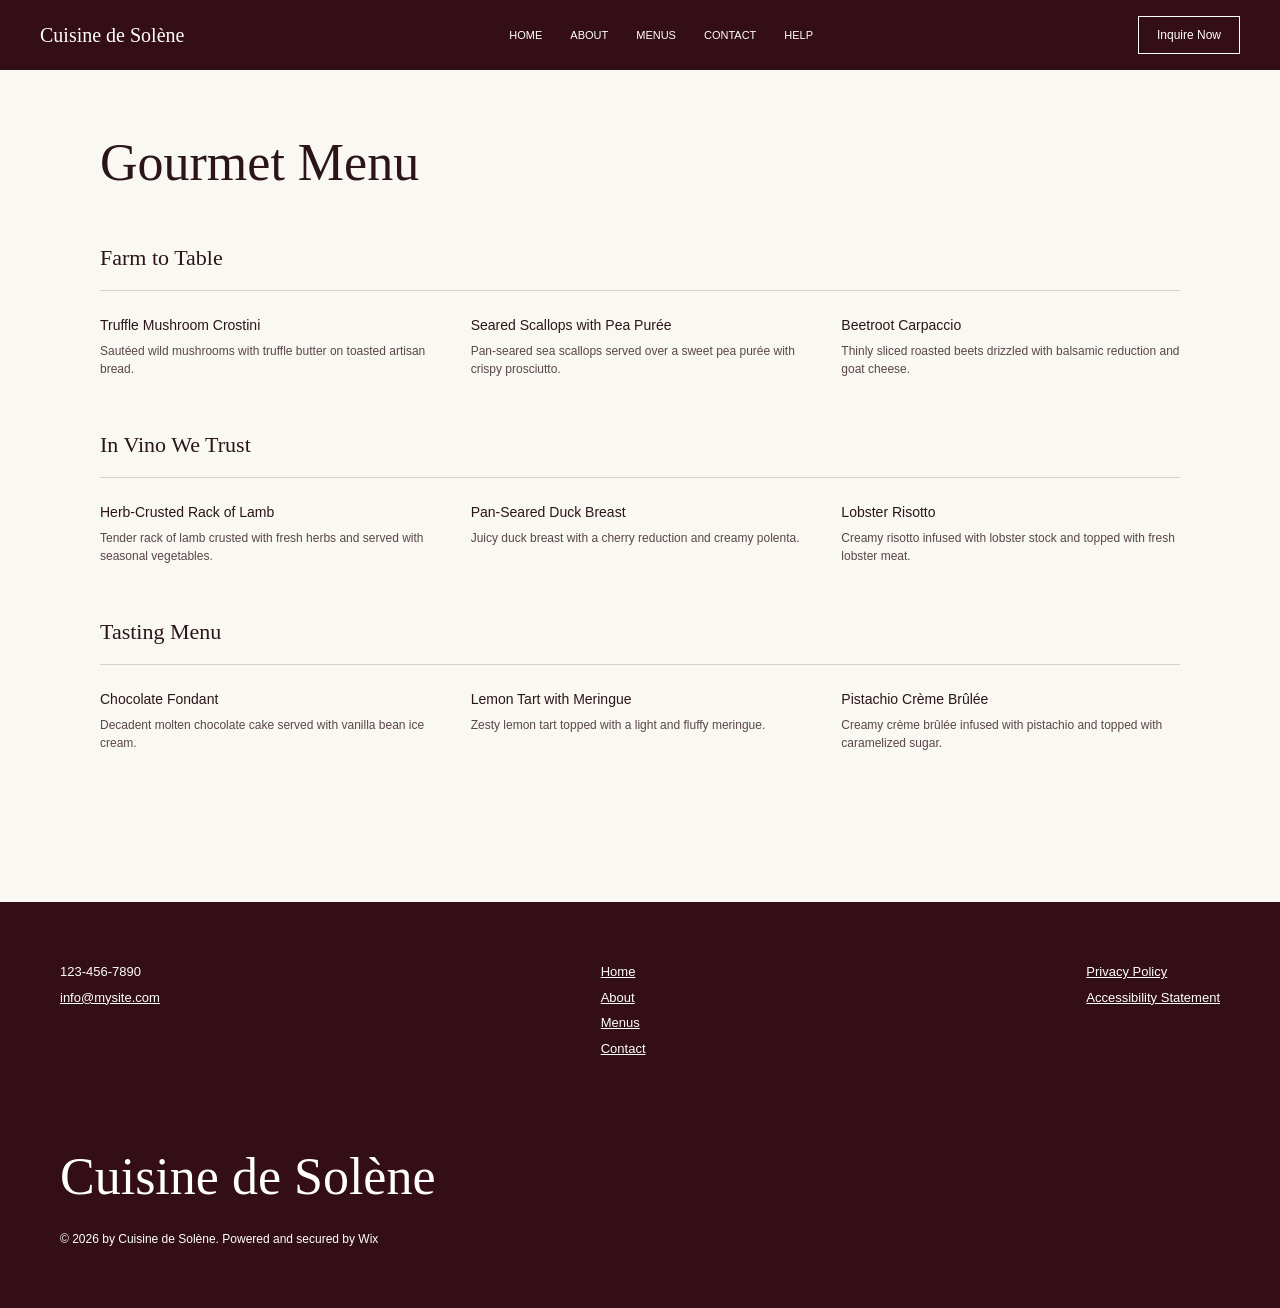
<file: Project/Bakuri/menus.html>
<!DOCTYPE html>
<html lang="georgiaaaaaaaaaaaaaa">
<head>
    <meta charset="UTF-8">
    <meta name="viewport" content="width=device-width, initial-scale=1.0">
    <title>Menus | Cuisine de Solène</title>
    <link rel="stylesheet" href="menus.css">
</head>
<body>

    <header class="Bakuri">
        <a href="index.html" class="Facacc">Cuisine de Solène</a>
        <nav class="skami">
            <a href="index.html">HOME</a>
            <a href="about.html">ABOUT</a>
            <a href="menus.html">MENUS</a>
            <a href="contact.html">CONTACT</a>
          <a href="Help.html">HELP</a>
        </nav>
        <a href="index.html#contact" class="money">Inquire Now</a>
    </header>

    <main class="magida">
        <h1 class="menu-title">Gourmet Menu</h1>

        <section class="box1">
            <h2 class="menu-cat">Farm to Table</h2>
            <div class="box2">
                <article class="iphone">
                    <h3 class="dish-name">Truffle Mushroom Crostini</h3>
                    <p class="dish-desc">Sautéed wild mushrooms with truffle butter on toasted artisan bread.</p>
                </article>
                <article class="iphone">
                    <h3 class="dish-name">Seared Scallops with Pea Purée</h3>
                    <p class="dish-desc">Pan-seared sea scallops served over a sweet pea purée with crispy prosciutto.</p>
                </article>
                <article class="iphone">
                    <h3 class="dish-name">Beetroot Carpaccio</h3>
                    <p class="dish-desc">Thinly sliced roasted beets drizzled with balsamic reduction and goat cheese.</p>
                </article>
            </div>
        </section>

        <section class="box1">
            <h2 class="menu-cat">In Vino We Trust</h2>
            <div class="box2">
                <article class="iphone">
                    <h3 class="dish-name">Herb-Crusted Rack of Lamb</h3>
                    <p class="dish-desc">Tender rack of lamb crusted with fresh herbs and served with seasonal vegetables.</p>
                </article>
                <article class="iphone">
                    <h3 class="dish-name">Pan-Seared Duck Breast</h3>
                    <p class="dish-desc">Juicy duck breast with a cherry reduction and creamy polenta.</p>
                </article>
                <article class="iphone">
                    <h3 class="dish-name">Lobster Risotto</h3>
                    <p class="dish-desc">Creamy risotto infused with lobster stock and topped with fresh lobster meat.</p>
                </article>
            </div>
        </section>

        <section class="box1">
            <h2 class="menu-cat">Tasting Menu</h2>
            <div class="box2">
                <article class="iphone">
                    <h3 class="dish-name">Chocolate Fondant</h3>
                    <p class="dish-desc">Decadent molten chocolate cake served with vanilla bean ice cream.</p>
                </article>
                <article class="iphone">
                    <h3 class="dish-name">Lemon Tart with Meringue</h3>
                    <p class="dish-desc">Zesty lemon tart topped with a light and fluffy meringue.</p>
                </article>
                <article class="iphone">
                    <h3 class="dish-name">Pistachio Crème Brûlée</h3>
                    <p class="dish-desc">Creamy crème brûlée infused with pistachio and topped with caramelized sugar.</p>
                </article>
            </div>
        </section>
    </main>

    <footer class="Bakuri" id="contact">
        <div class="footer-top">
            <div class="footer-col">
                <span>123-456-7890</span>
                <a href="mailto:info@mysite.com" class="footer-link">info@mysite.com</a>
            </div>
            <div class="footer-col">
                <a href="index.html" class="footer-link">Home</a>
                <a href="about.html" class="footer-link">About</a>
                <a href="menus.html" class="footer-link">Menus</a>
                <a href="./contact.html" class="footer-link">Contact</a>
            </div>
            <div class="footer-col">
                <a href="#" class="footer-link">Privacy Policy</a>
                <a href="#" class="footer-link">Accessibility Statement</a>
            </div>
        </div>
        <div class="footer-bottom">
            <h2 class="footer-logo">Cuisine de Solène</h2>
            <p class="footer-copy">© 2026 by Cuisine de Solène. Powered and secured by Wix</p>
        </div>
    </footer>

</body>
</html>
</file>
<file: Project/Bakuri/menus.css>
* {
    margin: 0;
    padding: 0;
    box-sizing: border-box;
}

body {
    font-family: Georgia, serif;
    background-color: #f9f8f3;
    color: #2c1518;
    line-height: 1.5;
}

a {
    text-decoration: none;
    color: inherit;
}

.Bakuri {
    background-color: #340e17;
    color: #ffffff;
}

header.Bakuri {
    display: flex;
    justify-content: space-between;
    align-items: center;
    padding: 16px 40px;
}

.Facacc {
    font-size: 20px;
}

.skami {
    display: flex;
    gap: 28px;
    font-family: Arial, sans-serif;
    font-size: 11px;
}

.money {
    background-color: #340e17;
    color: #ffffff;
    padding: 9px 18px;
    font-family: Arial, sans-serif;
    font-size: 12px;
    border: 1px solid #ffffff;
}

.magida {
    max-width: 1160px;
    margin: 0 auto;
    padding: 64px 40px 100px 40px;
}

.menu-title {
    font-size: 52px;
    font-weight: normal;
    line-height: 1.1;
    margin-bottom: 50px;
}

.box1 {
    margin-bottom: 50px;
}

.menu-cat {
    font-size: 22px;
    font-weight: normal;
    padding-bottom: 16px;
    margin-bottom: 24px;
    border-bottom: 1px solid #d6d0c7;
}

.box2 {
    display: flex;
    justify-content: space-between;
    gap: 32px;
}

.iphone {
    width: 32%;
    display: flex;
    flex-direction: column;
    gap: 6px;
}

.dish-name {
    font-family: Arial, sans-serif;
    font-size: 14px;
    font-weight: normal;
}

.dish-desc {
    font-family: Arial, sans-serif;
    font-size: 12px;
    color: #5a4648;
}

footer.Bakuri {
    padding: 60px;
    display: flex;
    flex-direction: column;
    gap: 80px;
}

.footer-top {
    display: flex;
    justify-content: space-between;
    gap: 30px;
}

.footer-col {
    display: flex;
    flex-direction: column;
    gap: 6px;
    font-family: Arial, sans-serif;
    font-size: 13px;
}

.footer-link {
    text-decoration: underline;
}

.footer-bottom {
    display: flex;
    flex-direction: column;
    gap: 14px;
}

.footer-logo {
    font-size: 52px;
    font-weight: normal;
}

.footer-copy {
    font-family: Arial, sans-serif;
    font-size: 12px;
}

@media (max-width: 768px) {
    header.Bakuri {
        flex-direction: column;
        gap: 14px;
        padding: 20px;
    }

    .magida {
        padding: 40px 20px 70px 20px;
    }

    .menu-title {
        font-size: 36px;
        margin-bottom: 34px;
    }

    .box2 {
        flex-direction: column;
        gap: 20px;
    }

    .iphone {
        width: 100%;
    }

    .footer-top {
        flex-direction: column;
        gap: 20px;
    }

    footer.Bakuri {
        padding: 40px 20px;
        gap: 45px;
    }

    .footer-logo {
        font-size: 34px;
    }
}
</file>
